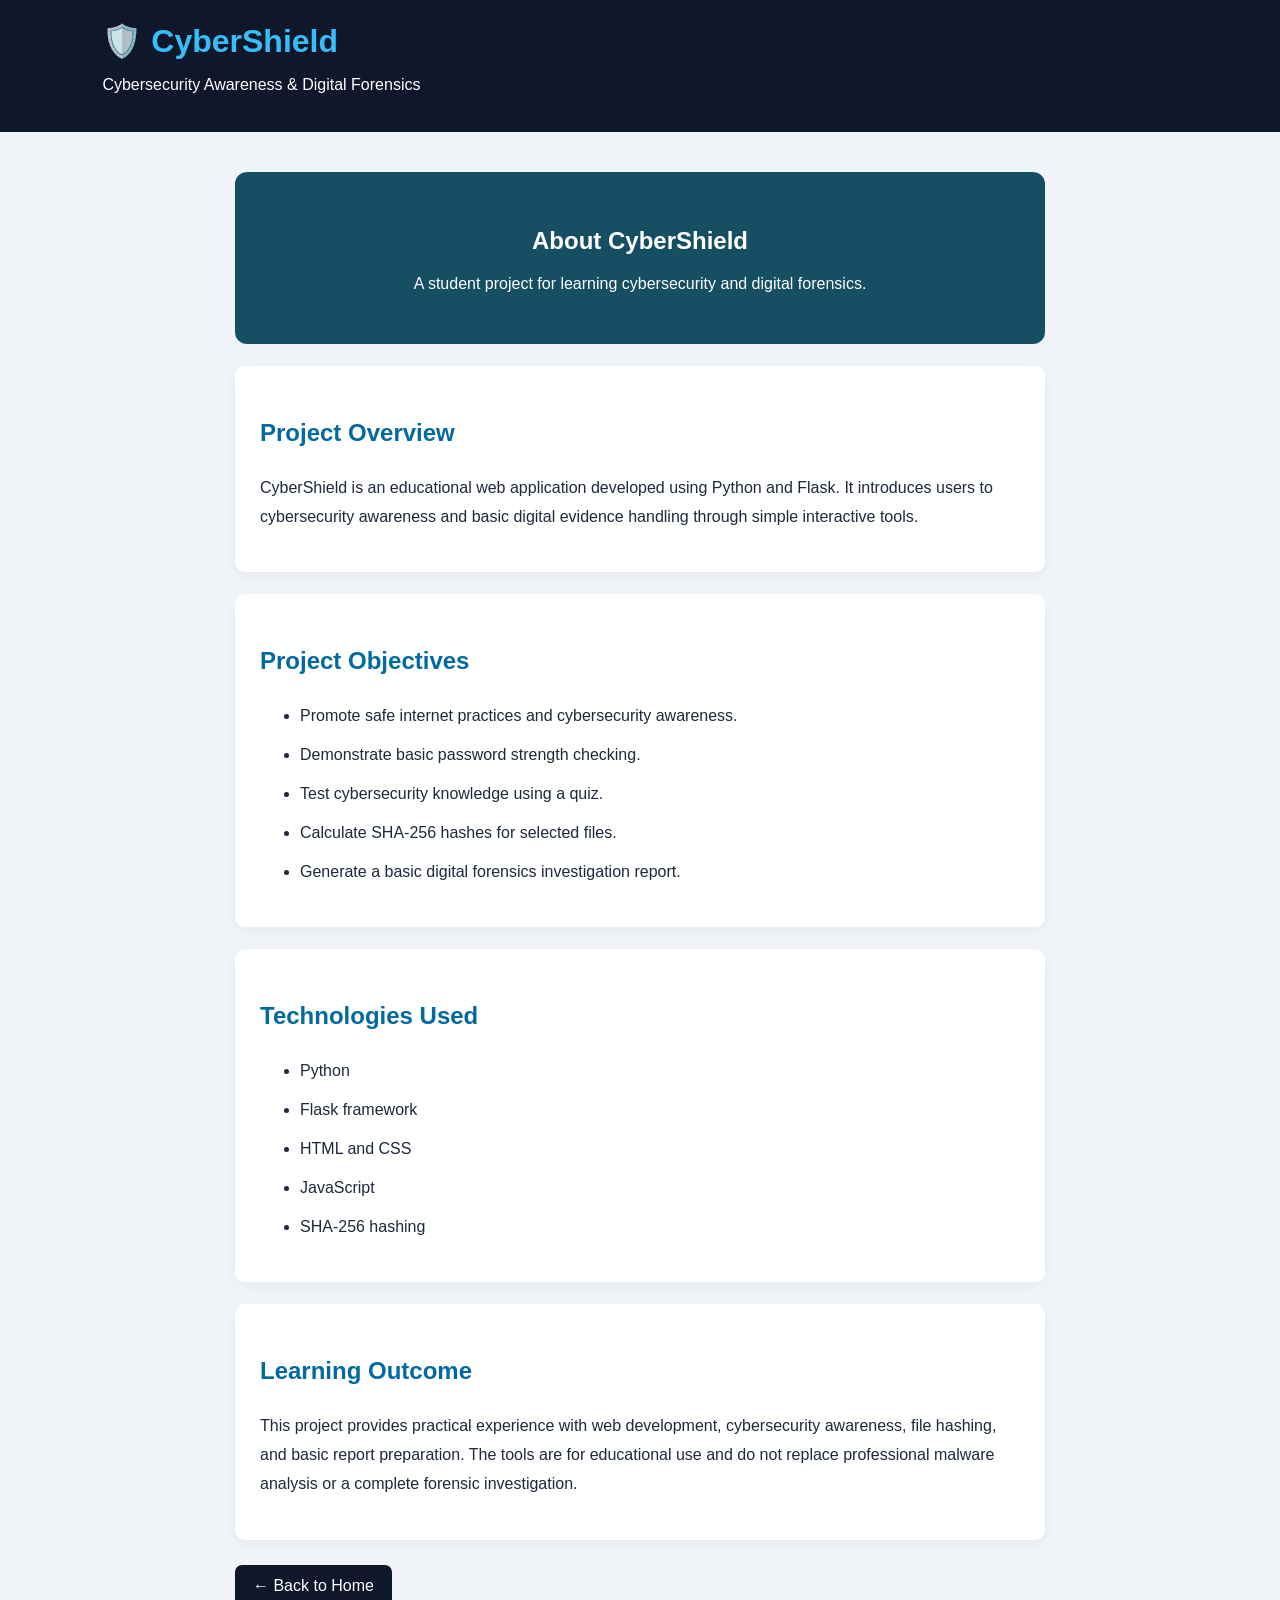
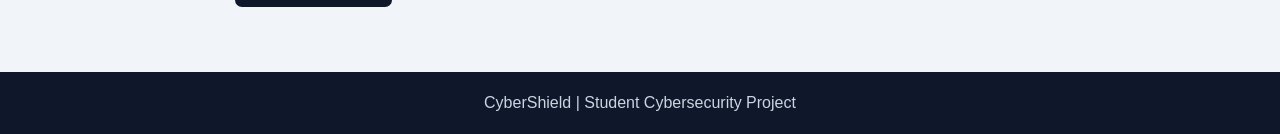
<file: templates/about.html>
<!DOCTYPE html>
<html lang="en">
<head>
    <meta charset="UTF-8">
    <meta name="viewport" content="width=device-width, initial-scale=1.0">
    <title>About CyberShield</title>

    <style>
        * {
            box-sizing: border-box;
        }

        body {
            margin: 0;
            font-family: Arial, sans-serif;
            background: #f1f5f9;
            color: #1e293b;
        }

        header, footer {
            background: #0f172a;
            color: white;
            padding: 22px 8%;
        }

        header h1 {
            color: #38bdf8;
            margin: 0;
        }

        main {
            max-width: 850px;
            margin: 40px auto;
            padding: 0 20px;
        }

        .hero {
            background: #164e63;
            color: white;
            padding: 35px 25px;
            text-align: center;
            border-radius: 12px;
        }

        .panel {
            background: white;
            padding: 25px;
            margin-top: 22px;
            border-radius: 10px;
            box-shadow: 0 4px 15px rgba(0, 0, 0, 0.05);
            line-height: 1.8;
        }

        .panel h2 {
            color: #0369a1;
        }

        li {
            margin-bottom: 10px;
        }

        .back {
            display: inline-block;
            margin: 25px 0;
            background: #0f172a;
            color: white;
            padding: 12px 18px;
            text-decoration: none;
            border-radius: 7px;
        }

        footer {
            text-align: center;
            color: #cbd5e1;
        }
    </style>
</head>

<body>

<header>
    <h1>🛡️ CyberShield</h1>
    <p>Cybersecurity Awareness & Digital Forensics</p>
</header>

<main>
    <section class="hero">
        <h2>About CyberShield</h2>
        <p>A student project for learning cybersecurity and digital forensics.</p>
    </section>

    <section class="panel">
        <h2>Project Overview</h2>
        <p>
            CyberShield is an educational web application developed using
            Python and Flask. It introduces users to cybersecurity awareness
            and basic digital evidence handling through simple interactive tools.
        </p>
    </section>

    <section class="panel">
        <h2>Project Objectives</h2>
        <ul>
            <li>Promote safe internet practices and cybersecurity awareness.</li>
            <li>Demonstrate basic password strength checking.</li>
            <li>Test cybersecurity knowledge using a quiz.</li>
            <li>Calculate SHA-256 hashes for selected files.</li>
            <li>Generate a basic digital forensics investigation report.</li>
        </ul>
    </section>

    <section class="panel">
        <h2>Technologies Used</h2>
        <ul>
            <li>Python</li>
            <li>Flask framework</li>
            <li>HTML and CSS</li>
            <li>JavaScript</li>
            <li>SHA-256 hashing</li>
        </ul>
    </section>

    <section class="panel">
        <h2>Learning Outcome</h2>
        <p>
            This project provides practical experience with web development,
            cybersecurity awareness, file hashing, and basic report preparation.
            The tools are for educational use and do not replace professional
            malware analysis or a complete forensic investigation.
        </p>
    </section>

    <a class="back" href="{{ url_for('home') }}">← Back to Home</a>
</main>

<footer>
    CyberShield | Student Cybersecurity Project
</footer>

</body>
</html>
</file>
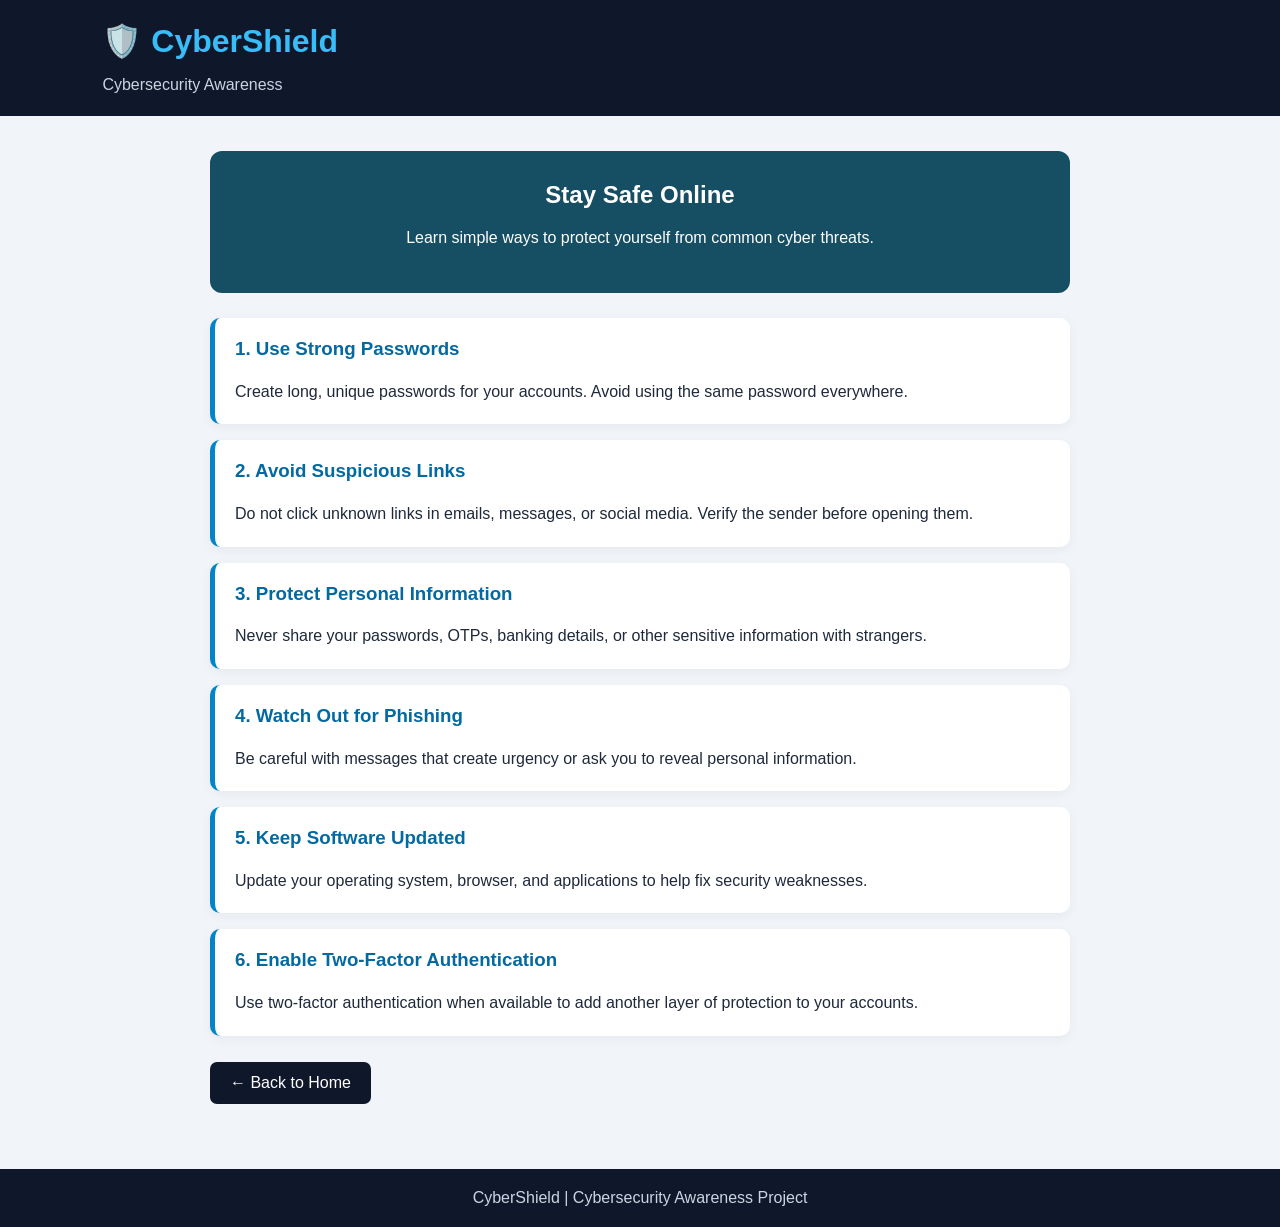
<file: templates/awareness.html>
<!DOCTYPE html>
<html lang="en">
<head>
    <meta charset="UTF-8">
    <meta name="viewport" content="width=device-width, initial-scale=1.0">
    <title>Cybersecurity Awareness | CyberShield</title>

    <style>
        * {
            box-sizing: border-box;
        }

        body {
            font-family: Arial, sans-serif;
            background: #f1f5f9;
            color: #1e293b;
            margin: 0;
        }

        header {
            background: #0f172a;
            color: white;
            padding: 22px 8%;
        }

        header h1 {
            margin: 0;
            color: #38bdf8;
        }

        header p {
            color: #cbd5e1;
            margin-bottom: 0;
        }

        .container {
            max-width: 900px;
            margin: 35px auto;
            padding: 0 20px;
        }

        .intro {
            background: #164e63;
            color: white;
            text-align: center;
            padding: 30px 20px;
            border-radius: 12px;
            margin-bottom: 25px;
        }

        .intro h2 {
            margin-top: 0;
        }

        .tip {
            background: white;
            margin-bottom: 16px;
            padding: 20px;
            border-radius: 10px;
            border-left: 5px solid #0284c7;
            box-shadow: 0 3px 12px rgba(0, 0, 0, 0.05);
        }

        .tip h3 {
            margin-top: 0;
            color: #0369a1;
        }

        .tip p {
            line-height: 1.6;
            margin-bottom: 0;
        }

        .back {
            display: inline-block;
            margin: 10px 0 30px;
            background: #0f172a;
            color: white;
            text-decoration: none;
            padding: 12px 20px;
            border-radius: 7px;
        }

        .back:hover {
            background: #0369a1;
        }

        footer {
            background: #0f172a;
            color: #cbd5e1;
            text-align: center;
            padding: 20px;
        }
    </style>
</head>

<body>

    <header>
        <h1>🛡️ CyberShield</h1>
        <p>Cybersecurity Awareness</p>
    </header>

    <main class="container">

        <section class="intro">
            <h2>Stay Safe Online</h2>
            <p>Learn simple ways to protect yourself from common cyber threats.</p>
        </section>

        <section class="tip">
            <h3>1. Use Strong Passwords</h3>
            <p>Create long, unique passwords for your accounts. Avoid using the same password everywhere.</p>
        </section>

        <section class="tip">
            <h3>2. Avoid Suspicious Links</h3>
            <p>Do not click unknown links in emails, messages, or social media. Verify the sender before opening them.</p>
        </section>

        <section class="tip">
            <h3>3. Protect Personal Information</h3>
            <p>Never share your passwords, OTPs, banking details, or other sensitive information with strangers.</p>
        </section>

        <section class="tip">
            <h3>4. Watch Out for Phishing</h3>
            <p>Be careful with messages that create urgency or ask you to reveal personal information.</p>
        </section>

        <section class="tip">
            <h3>5. Keep Software Updated</h3>
            <p>Update your operating system, browser, and applications to help fix security weaknesses.</p>
        </section>

        <section class="tip">
            <h3>6. Enable Two-Factor Authentication</h3>
            <p>Use two-factor authentication when available to add another layer of protection to your accounts.</p>
        </section>

        <a class="back" href="{{ url_for('home') }}">← Back to Home</a>

    </main>

    <footer>
        CyberShield | Cybersecurity Awareness Project
    </footer>

</body>
</html>
</file>
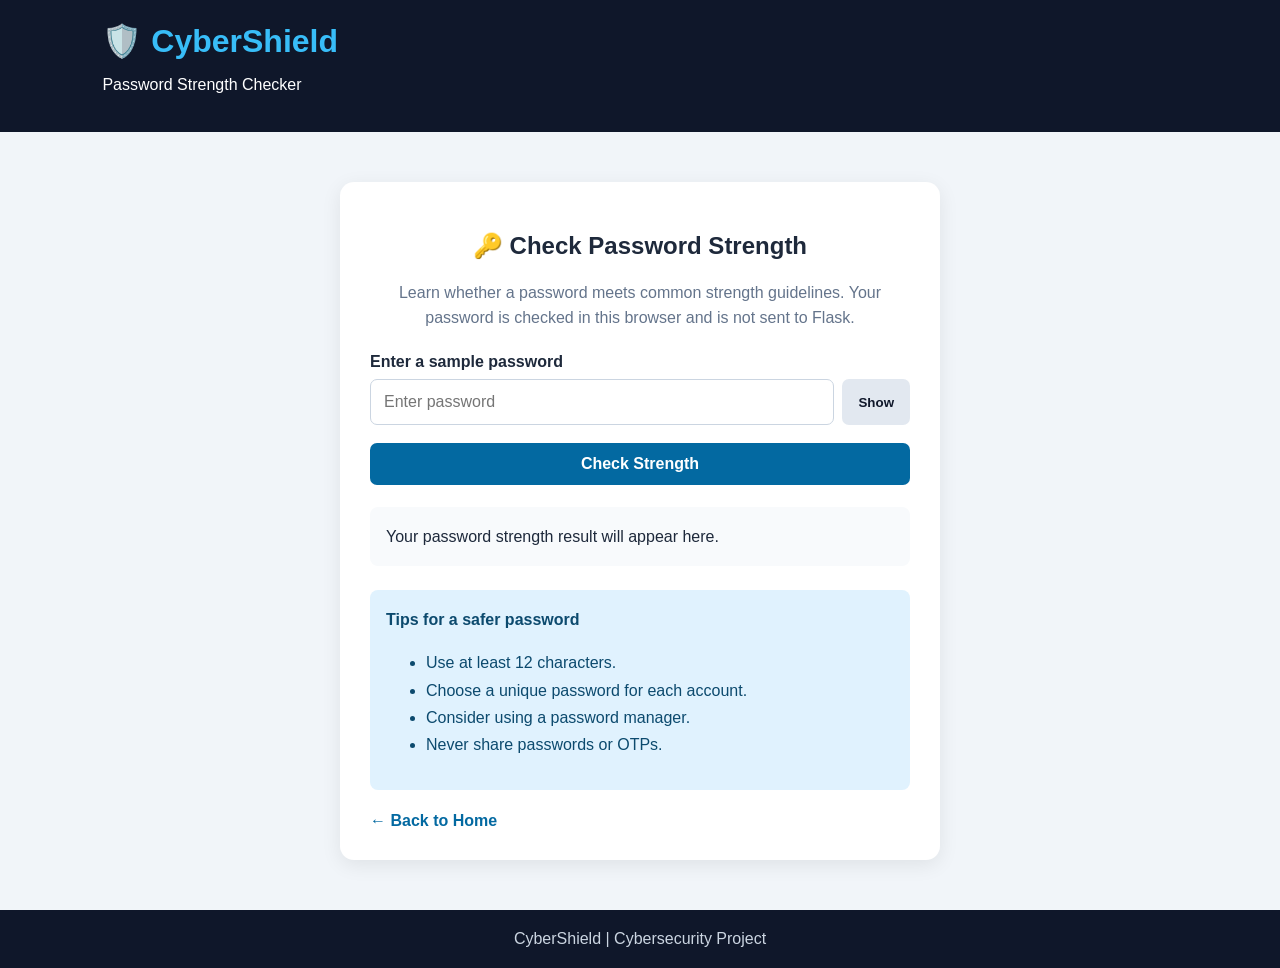
<file: templates/password.html>
<!DOCTYPE html>
<html lang="en">
<head>
    <meta charset="UTF-8">
    <meta name="viewport" content="width=device-width, initial-scale=1.0">
    <title>Password Strength Checker | CyberShield</title>

    <style>
        * {
            box-sizing: border-box;
        }

        body {
            margin: 0;
            font-family: Arial, sans-serif;
            background: #f1f5f9;
            color: #1e293b;
        }

        header {
            background: #0f172a;
            color: white;
            padding: 22px 8%;
        }

        header h1 {
            margin: 0;
            color: #38bdf8;
        }

        .container {
            max-width: 600px;
            margin: 50px auto;
            padding: 30px;
            background: white;
            border-radius: 14px;
            box-shadow: 0 5px 20px rgba(0, 0, 0, 0.08);
        }

        h2 {
            text-align: center;
        }

        .description {
            text-align: center;
            color: #64748b;
            line-height: 1.6;
        }

        label {
            display: block;
            margin: 22px 0 8px;
            font-weight: bold;
        }

        .password-row {
            display: flex;
            gap: 8px;
        }

        input {
            flex: 1;
            min-width: 0;
            padding: 13px;
            border: 1px solid #cbd5e1;
            border-radius: 7px;
            font-size: 16px;
        }

        button {
            border: none;
            border-radius: 7px;
            padding: 12px 16px;
            cursor: pointer;
            font-weight: bold;
        }

        .show-button {
            background: #e2e8f0;
            color: #0f172a;
        }

        .check-button {
            width: 100%;
            margin-top: 18px;
            background: #0369a1;
            color: white;
            font-size: 16px;
        }

        .check-button:hover {
            background: #075985;
        }

        #result {
            margin-top: 22px;
            padding: 16px;
            border-radius: 8px;
            background: #f8fafc;
            line-height: 1.7;
            overflow-wrap: anywhere;
        }

        .tips {
            margin-top: 24px;
            background: #e0f2fe;
            color: #0c4a6e;
            padding: 16px;
            border-radius: 8px;
            line-height: 1.7;
        }

        .back {
            display: inline-block;
            margin-top: 22px;
            text-decoration: none;
            color: #0369a1;
            font-weight: bold;
        }

        footer {
            text-align: center;
            padding: 20px;
            background: #0f172a;
            color: #cbd5e1;
            margin-top: 40px;
        }
    </style>
</head>

<body>

<header>
    <h1>🛡️ CyberShield</h1>
    <p>Password Strength Checker</p>
</header>

<main class="container">
    <h2>🔑 Check Password Strength</h2>

    <p class="description">
        Learn whether a password meets common strength guidelines.
        Your password is checked in this browser and is not sent to Flask.
    </p>

    <label for="password">Enter a sample password</label>

    <div class="password-row">
        <input
            type="password"
            id="password"
            placeholder="Enter password"
            autocomplete="off"
        >
        <button class="show-button" type="button" id="toggleButton">
            Show
        </button>
    </div>

    <button class="check-button" type="button" id="checkButton">
        Check Strength
    </button>

    <div id="result" aria-live="polite">
        Your password strength result will appear here.
    </div>

    <div class="tips">
        <strong>Tips for a safer password</strong>
        <ul>
            <li>Use at least 12 characters.</li>
            <li>Choose a unique password for each account.</li>
            <li>Consider using a password manager.</li>
            <li>Never share passwords or OTPs.</li>
        </ul>
    </div>

    <a class="back" href="{{ url_for('home') }}">← Back to Home</a>
</main>

<footer>
    CyberShield | Cybersecurity Project
</footer>

<script>
    const passwordInput = document.getElementById("password");
    const result = document.getElementById("result");
    const toggleButton = document.getElementById("toggleButton");

    toggleButton.addEventListener("click", function () {
        if (passwordInput.type === "password") {
            passwordInput.type = "text";
            toggleButton.textContent = "Hide";
        } else {
            passwordInput.type = "password";
            toggleButton.textContent = "Show";
        }
    });

    document.getElementById("checkButton").addEventListener("click", function () {
        const password = passwordInput.value;

        if (password.length === 0) {
            result.textContent = "Please enter a sample password.";
            result.style.color = "#b91c1c";
            return;
        }

        let score = 0;

        if (password.length >= 12) score++;
        if (/[a-z]/.test(password) && /[A-Z]/.test(password)) score++;
        if (/[0-9]/.test(password)) score++;
        if (/[^A-Za-z0-9]/.test(password)) score++;

        let strength;
        let message;
        let color;

        if (password.length < 8 || score <= 1) {
            strength = "Weak";
            message = "Try a longer, more unique password.";
            color = "#b91c1c";
        } else if (password.length >= 12 && score >= 3) {
            strength = "Strong";
            message = "This meets several common password-strength guidelines.";
            color = "#15803d";
        } else {
            strength = "Medium";
            message = "Improve it by increasing length and uniqueness.";
            color = "#b45309";
        }

        result.replaceChildren();

        const heading = document.createElement("strong");
        heading.textContent = "Strength: " + strength;

        const detail = document.createElement("p");
        detail.textContent = message;

        result.appendChild(heading);
        result.appendChild(detail);
        result.style.color = color;
    });
</script>

</body>
</html>
</file>
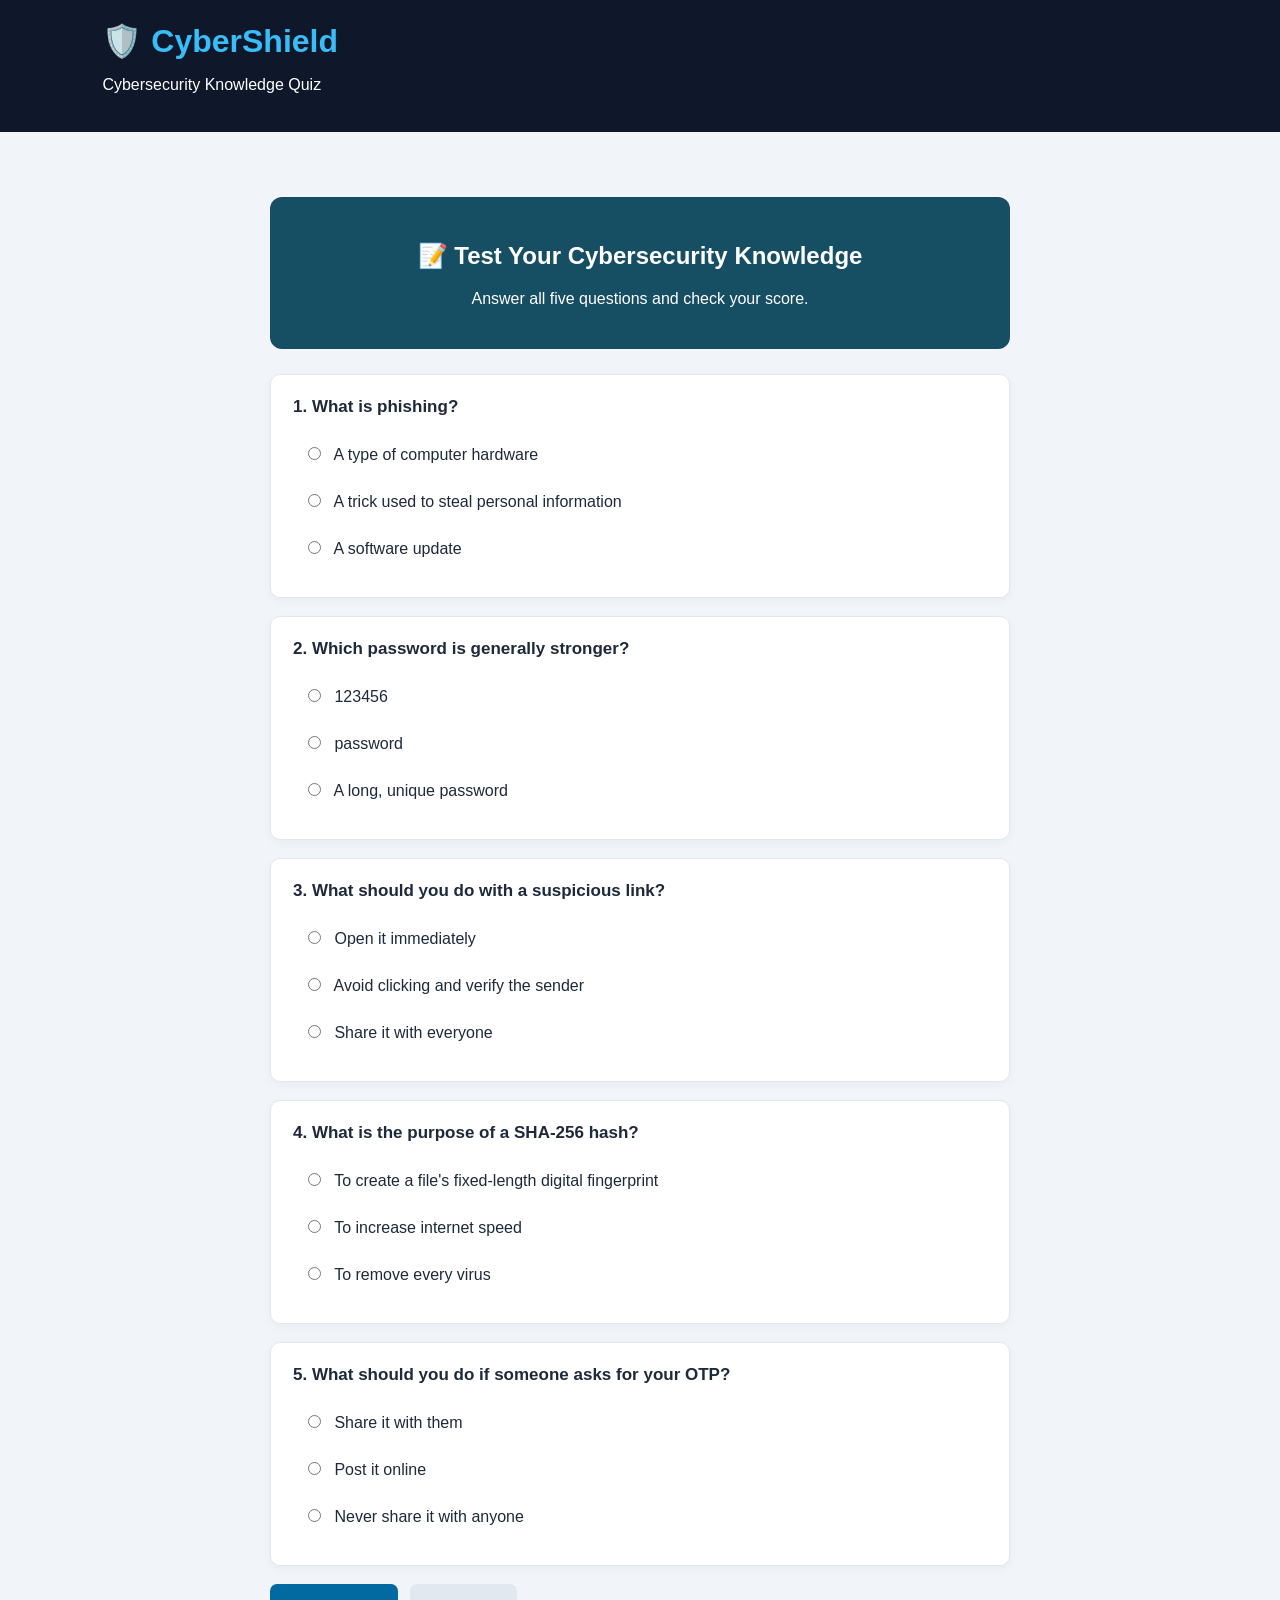
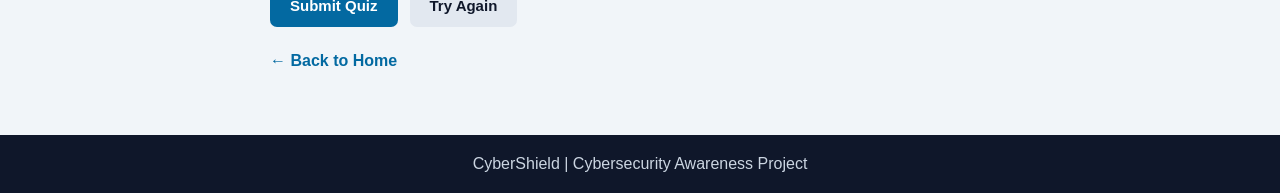
<file: templates/quiz.html>
<!DOCTYPE html>
<html lang="en">
<head>
    <meta charset="UTF-8">
    <meta name="viewport" content="width=device-width, initial-scale=1.0">
    <title>Cybersecurity Quiz | CyberShield</title>

    <style>
        * {
            box-sizing: border-box;
        }

        body {
            margin: 0;
            font-family: Arial, sans-serif;
            background: #f1f5f9;
            color: #1e293b;
        }

        header {
            background: #0f172a;
            color: white;
            padding: 22px 8%;
        }

        header h1 {
            margin: 0;
            color: #38bdf8;
        }

        .container {
            max-width: 800px;
            margin: 35px auto;
            padding: 30px;
        }

        .intro {
            background: #164e63;
            color: white;
            text-align: center;
            padding: 25px;
            border-radius: 12px;
            margin-bottom: 25px;
        }

        .question {
            background: white;
            padding: 22px;
            margin-bottom: 18px;
            border-radius: 10px;
            border: 1px solid #e2e8f0;
            box-shadow: 0 3px 10px rgba(0, 0, 0, 0.04);
        }

        .question h3 {
            margin-top: 0;
            font-size: 17px;
        }

        .question label {
            display: block;
            padding: 10px;
            margin: 7px 0;
            border-radius: 6px;
            cursor: pointer;
        }

        .question label:hover {
            background: #e0f2fe;
        }

        .question input {
            margin-right: 9px;
        }

        .actions {
            display: flex;
            gap: 12px;
            flex-wrap: wrap;
        }

        button {
            border: none;
            border-radius: 7px;
            padding: 13px 20px;
            cursor: pointer;
            font-size: 15px;
            font-weight: bold;
        }

        .submit {
            background: #0369a1;
            color: white;
        }

        .reset {
            background: #e2e8f0;
            color: #0f172a;
        }

        #result {
            display: none;
            background: white;
            padding: 22px;
            margin-top: 22px;
            border-radius: 10px;
            border-left: 5px solid #0284c7;
            line-height: 1.7;
        }

        .back {
            display: inline-block;
            margin-top: 25px;
            text-decoration: none;
            color: #0369a1;
            font-weight: bold;
        }

        footer {
            background: #0f172a;
            color: #cbd5e1;
            text-align: center;
            padding: 20px;
            margin-top: 30px;
        }
    </style>
</head>

<body>

<header>
    <h1>🛡️ CyberShield</h1>
    <p>Cybersecurity Knowledge Quiz</p>
</header>

<main class="container">

    <section class="intro">
        <h2>📝 Test Your Cybersecurity Knowledge</h2>
        <p>Answer all five questions and check your score.</p>
    </section>

    <form id="quizForm">

        <div class="question">
            <h3>1. What is phishing?</h3>
            <label><input type="radio" name="q1" value="a" required> A type of computer hardware</label>
            <label><input type="radio" name="q1" value="b"> A trick used to steal personal information</label>
            <label><input type="radio" name="q1" value="c"> A software update</label>
        </div>

        <div class="question">
            <h3>2. Which password is generally stronger?</h3>
            <label><input type="radio" name="q2" value="a" required> 123456</label>
            <label><input type="radio" name="q2" value="b"> password</label>
            <label><input type="radio" name="q2" value="c"> A long, unique password</label>
        </div>

        <div class="question">
            <h3>3. What should you do with a suspicious link?</h3>
            <label><input type="radio" name="q3" value="a" required> Open it immediately</label>
            <label><input type="radio" name="q3" value="b"> Avoid clicking and verify the sender</label>
            <label><input type="radio" name="q3" value="c"> Share it with everyone</label>
        </div>

        <div class="question">
            <h3>4. What is the purpose of a SHA-256 hash?</h3>
            <label><input type="radio" name="q4" value="a" required> To create a file's fixed-length digital fingerprint</label>
            <label><input type="radio" name="q4" value="b"> To increase internet speed</label>
            <label><input type="radio" name="q4" value="c"> To remove every virus</label>
        </div>

        <div class="question">
            <h3>5. What should you do if someone asks for your OTP?</h3>
            <label><input type="radio" name="q5" value="a" required> Share it with them</label>
            <label><input type="radio" name="q5" value="b"> Post it online</label>
            <label><input type="radio" name="q5" value="c"> Never share it with anyone</label>
        </div>

        <div class="actions">
            <button type="submit" class="submit">Submit Quiz</button>
            <button type="reset" class="reset">Try Again</button>
        </div>

    </form>

    <section id="result" aria-live="polite"></section>

    <a class="back" href="{{ url_for('home') }}">← Back to Home</a>

</main>

<footer>
    CyberShield | Cybersecurity Awareness Project
</footer>

<script>
    const quizForm = document.getElementById("quizForm");
    const result = document.getElementById("result");

    const answers = {
        q1: "b",
        q2: "c",
        q3: "b",
        q4: "a",
        q5: "c"
    };

    quizForm.addEventListener("submit", function(event) {
        event.preventDefault();

        let score = 0;

        for (const question in answers) {
            const selected = quizForm.querySelector(
                'input[name="' + question + '"]:checked'
            );

            if (selected && selected.value === answers[question]) {
                score++;
            }
        }

        let message = "";

        if (score === 5) {
            message = "Excellent! You have a strong understanding of these cybersecurity basics.";
        } else if (score >= 3) {
            message = "Good job! Review the topics you missed to improve your knowledge.";
        } else {
            message = "Keep learning! Review the Cybersecurity Awareness section and try again.";
        }

        result.replaceChildren();

        const heading = document.createElement("h2");
        heading.textContent = "Your Score: " + score + " / 5";

        const feedback = document.createElement("p");
        feedback.textContent = message;

        result.appendChild(heading);
        result.appendChild(feedback);
        result.style.display = "block";

        result.scrollIntoView({ behavior: "smooth", block: "center" });
    });

    quizForm.addEventListener("reset", function() {
        result.style.display = "none";
        result.replaceChildren();
    });
</script>

</body>
</html>
</file>
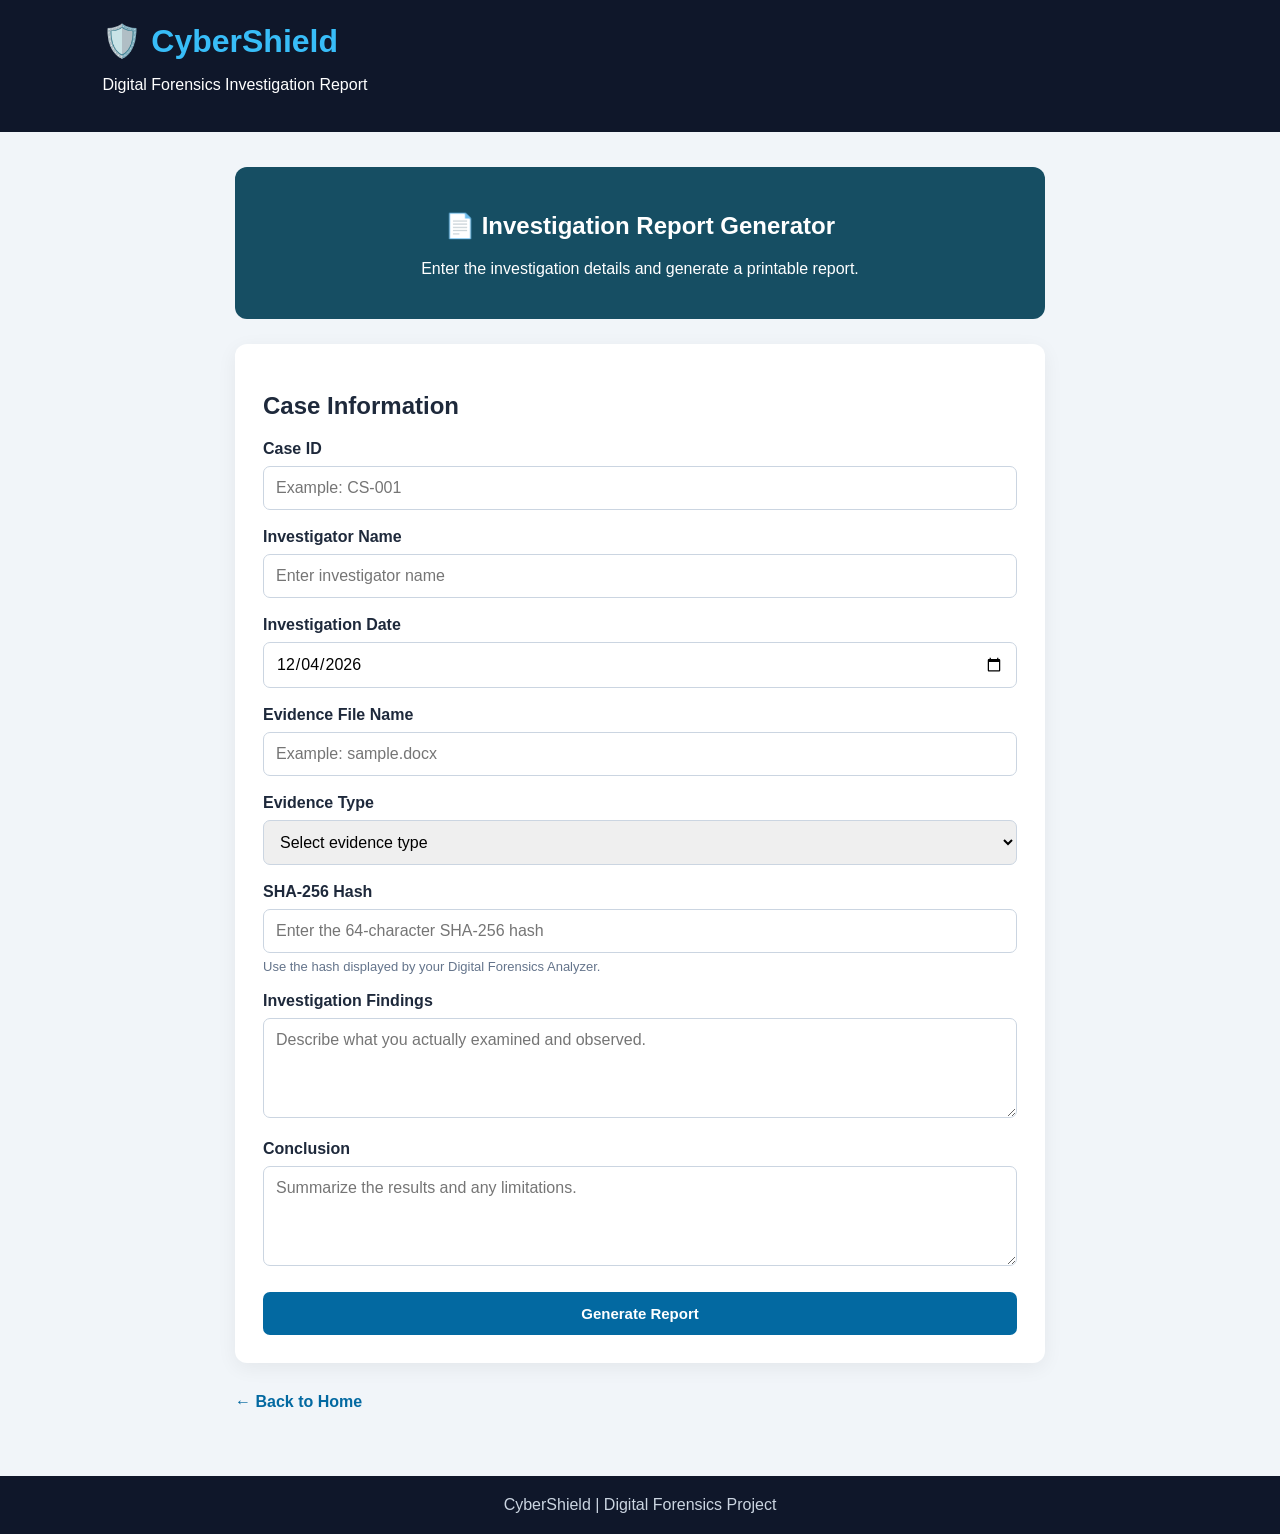
<file: templates/report.html>
<!DOCTYPE html>
<html lang="en">
<head>
    <meta charset="UTF-8">
    <meta name="viewport" content="width=device-width, initial-scale=1.0">
    <title>Investigation Report | CyberShield</title>

    <style>
        * {
            box-sizing: border-box;
        }

        body {
            margin: 0;
            font-family: Arial, sans-serif;
            background: #f1f5f9;
            color: #1e293b;
        }

        header {
            background: #0f172a;
            color: white;
            padding: 22px 8%;
        }

        header h1 {
            margin: 0;
            color: #38bdf8;
        }

        .container {
            max-width: 850px;
            margin: 35px auto;
            padding: 0 20px;
        }

        .intro {
            background: #164e63;
            color: white;
            padding: 25px;
            text-align: center;
            border-radius: 12px;
            margin-bottom: 25px;
        }

        .panel {
            background: white;
            padding: 28px;
            border-radius: 12px;
            box-shadow: 0 5px 20px rgba(0, 0, 0, 0.06);
            margin-bottom: 25px;
        }

        label {
            display: block;
            font-weight: bold;
            margin: 18px 0 8px;
        }

        input, select, textarea {
            width: 100%;
            padding: 12px;
            border: 1px solid #cbd5e1;
            border-radius: 7px;
            font: inherit;
        }

        textarea {
            min-height: 100px;
            resize: vertical;
        }

        .hint {
            color: #64748b;
            font-size: 13px;
            margin-top: 6px;
        }

        button {
            padding: 13px 18px;
            border: none;
            border-radius: 7px;
            cursor: pointer;
            font-weight: bold;
            font-size: 15px;
        }

        .primary {
            background: #0369a1;
            color: white;
            width: 100%;
            margin-top: 22px;
        }

        .primary:hover {
            background: #075985;
        }

        .print-button {
            background: #15803d;
            color: white;
            margin-top: 15px;
        }

        .back {
            display: inline-block;
            margin: 5px 0 30px;
            color: #0369a1;
            text-decoration: none;
            font-weight: bold;
        }

        #generatedReport {
            display: none;
            background: white;
            padding: 32px;
            border: 1px solid #cbd5e1;
            border-radius: 8px;
            margin-bottom: 25px;
        }

        #generatedReport h2 {
            text-align: center;
            margin-bottom: 8px;
        }

        .report-subtitle {
            text-align: center;
            color: #64748b;
            margin-bottom: 30px;
        }

        .report-field {
            margin: 18px 0;
            overflow-wrap: anywhere;
            line-height: 1.7;
        }

        .report-field strong {
            display: block;
            margin-bottom: 5px;
        }

        .report-text {
            white-space: pre-wrap;
            overflow-wrap: anywhere;
        }

        .disclaimer {
            font-size: 12px;
            color: #64748b;
            border-top: 1px solid #cbd5e1;
            padding-top: 15px;
            margin-top: 30px;
            line-height: 1.6;
        }

        footer {
            background: #0f172a;
            color: #cbd5e1;
            text-align: center;
            padding: 20px;
        }

        @media print {
            body {
                background: white;
                color: black;
            }

            header, .intro, #reportForm, .back, footer,
            #generatedReport .print-button, .screen-only {
                display: none !important;
            }

            .container {
                max-width: 100%;
                margin: 0;
                padding: 0;
            }

            #generatedReport {
                display: block !important;
                border: none;
                padding: 0;
                margin: 0;
            }

            .report-field {
                break-inside: avoid;
            }
        }
    </style>
</head>

<body>

<header>
    <h1>🛡️ CyberShield</h1>
    <p>Digital Forensics Investigation Report</p>
</header>

<main class="container">

    <section class="intro">
        <h2>📄 Investigation Report Generator</h2>
        <p>Enter the investigation details and generate a printable report.</p>
    </section>

    <form class="panel" id="reportForm">
        <h2>Case Information</h2>

        <label for="caseId">Case ID</label>
        <input type="text" id="caseId" placeholder="Example: CS-001" required>

        <label for="investigator">Investigator Name</label>
        <input type="text" id="investigator" placeholder="Enter investigator name" required>

        <label for="date">Investigation Date</label>
        <input type="date" id="date" required>

        <label for="filename">Evidence File Name</label>
        <input type="text" id="filename" placeholder="Example: sample.docx" required>

        <label for="filetype">Evidence Type</label>
        <select id="filetype" required>
            <option value="">Select evidence type</option>
            <option>Document</option>
            <option>Image</option>
            <option>Audio</option>
            <option>Video</option>
            <option>Archive</option>
            <option>Other</option>
        </select>

        <label for="hash">SHA-256 Hash</label>
        <input
            type="text"
            id="hash"
            placeholder="Enter the 64-character SHA-256 hash"
            pattern="[a-fA-F0-9]{64}"
            title="Enter exactly 64 hexadecimal characters."
            required
        >
        <p class="hint">Use the hash displayed by your Digital Forensics Analyzer.</p>

        <label for="findings">Investigation Findings</label>
        <textarea id="findings" placeholder="Describe what you actually examined and observed." required></textarea>

        <label for="conclusion">Conclusion</label>
        <textarea id="conclusion" placeholder="Summarize the results and any limitations." required></textarea>

        <button class="primary" type="submit">Generate Report</button>
    </form>

    <section id="generatedReport">
        <h2>Digital Forensics Investigation Report</h2>
        <p class="report-subtitle">CyberShield | Evidence Examination Record</p>

        <div class="report-field">
            <strong>Case ID</strong>
            <div id="outCaseId"></div>
        </div>

        <div class="report-field">
            <strong>Investigator Name</strong>
            <div id="outInvestigator"></div>
        </div>

        <div class="report-field">
            <strong>Investigation Date</strong>
            <div id="outDate"></div>
        </div>

        <div class="report-field">
            <strong>Evidence File Name</strong>
            <div id="outFilename"></div>
        </div>

        <div class="report-field">
            <strong>Evidence Type</strong>
            <div id="outFiletype"></div>
        </div>

        <div class="report-field">
            <strong>SHA-256 Hash</strong>
            <div id="outHash" class="report-text"></div>
        </div>

        <div class="report-field">
            <strong>Investigation Findings</strong>
            <div id="outFindings" class="report-text"></div>
        </div>

        <div class="report-field">
            <strong>Conclusion</strong>
            <div id="outConclusion" class="report-text"></div>
        </div>

        <p class="disclaimer">
            This report records the information entered by the user.
            The hash can help compare file integrity when compared with a
            trusted reference hash. This report does not independently
            verify authenticity, prove chain of custody, or determine
            whether the file contains malware.
        </p>

        <button class="print-button" type="button" id="printButton">
            Print / Save as PDF
        </button>
    </section>

    <a class="back" href="{{ url_for('home') }}">← Back to Home</a>

</main>

<footer>
    CyberShield | Digital Forensics Project
</footer>

<script>
    const reportForm = document.getElementById("reportForm");
    const generatedReport = document.getElementById("generatedReport");

    reportForm.addEventListener("submit", function(event) {
        event.preventDefault();

        const fields = [
            ["caseId", "outCaseId"],
            ["investigator", "outInvestigator"],
            ["date", "outDate"],
            ["filename", "outFilename"],
            ["filetype", "outFiletype"],
            ["hash", "outHash"],
            ["findings", "outFindings"],
            ["conclusion", "outConclusion"]
        ];

        for (const [inputId, outputId] of fields) {
            document.getElementById(outputId).textContent =
                document.getElementById(inputId).value.trim();
        }

        generatedReport.style.display = "block";
        generatedReport.scrollIntoView({
            behavior: "smooth",
            block: "start"
        });
    });

    document.getElementById("printButton").addEventListener("click", function() {
        window.print();
    });

    document.getElementById("date").value =
        new Date().toLocaleDateString("en-CA");
</script>

</body>
</html>
</file>
